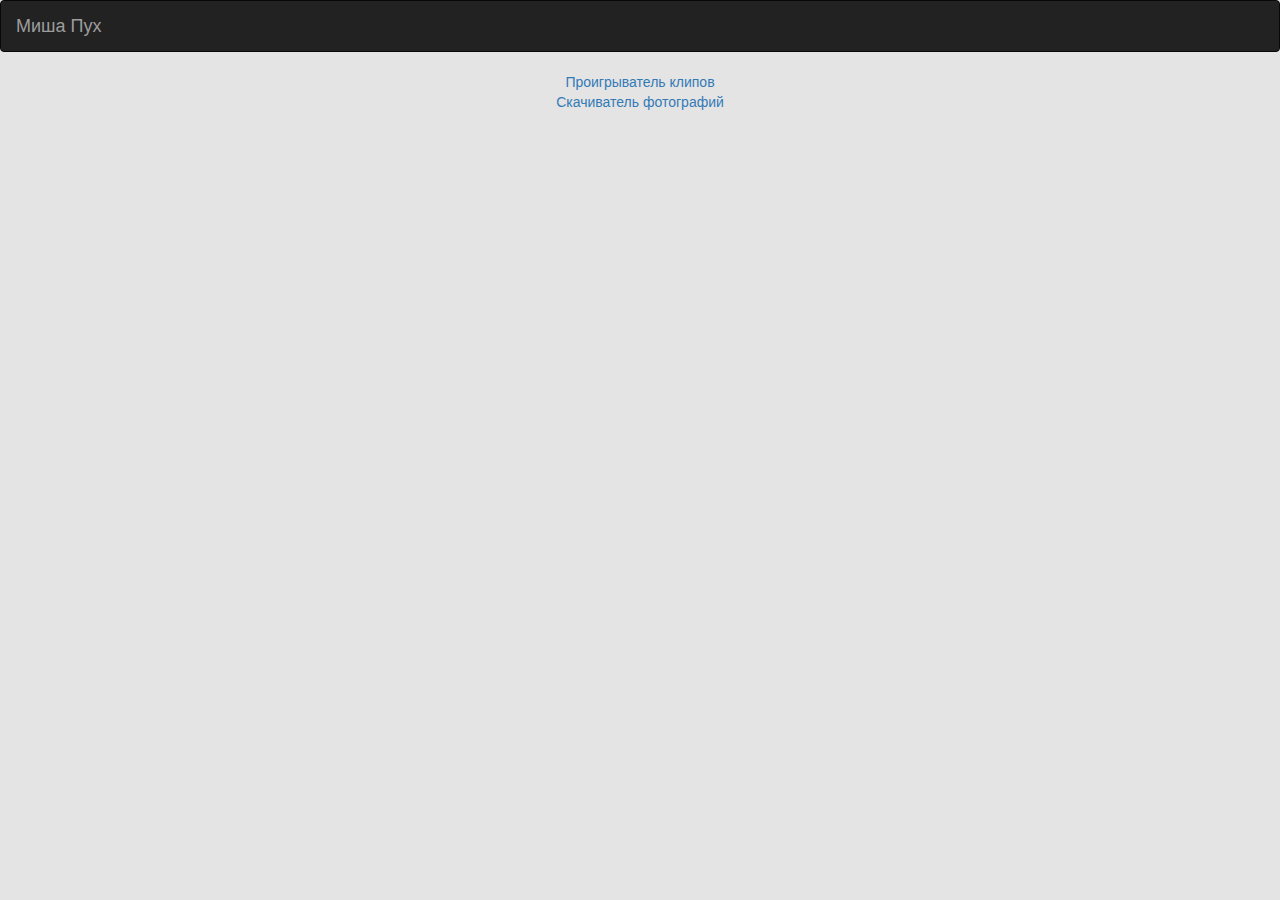
<file: index.html>
<!DOCTYPE html>
<html>
<head>
  <meta charset="UTF-8">
  <title>Миша Пух</title>
  <link href="http://maxcdn.bootstrapcdn.com/bootstrap/3.3.2/css/bootstrap.min.css" rel="stylesheet">
  <script src="https://ajax.googleapis.com/ajax/libs/jquery/2.1.3/jquery.min.js"></script>
  <script src="http://maxcdn.bootstrapcdn.com/bootstrap/3.3.2/js/bootstrap.min.js"></script>
</head>
<body style="background-color:rgb(228, 228, 228)">
  <nav class="navbar navbar-inverse">
    <div class="navbar-header">
      <a class="navbar-brand" href="">Миша Пух</a>
    </div>
  </nav>

  <div id="content">
    <div class="row text-center">
      <a href="/player">Проигрыватель клипов</a><br/>
      <a href="/vk-photo-loader">Скачиватель фотографий</a>
    </div>
  </div>
</body>
</html>
</file>
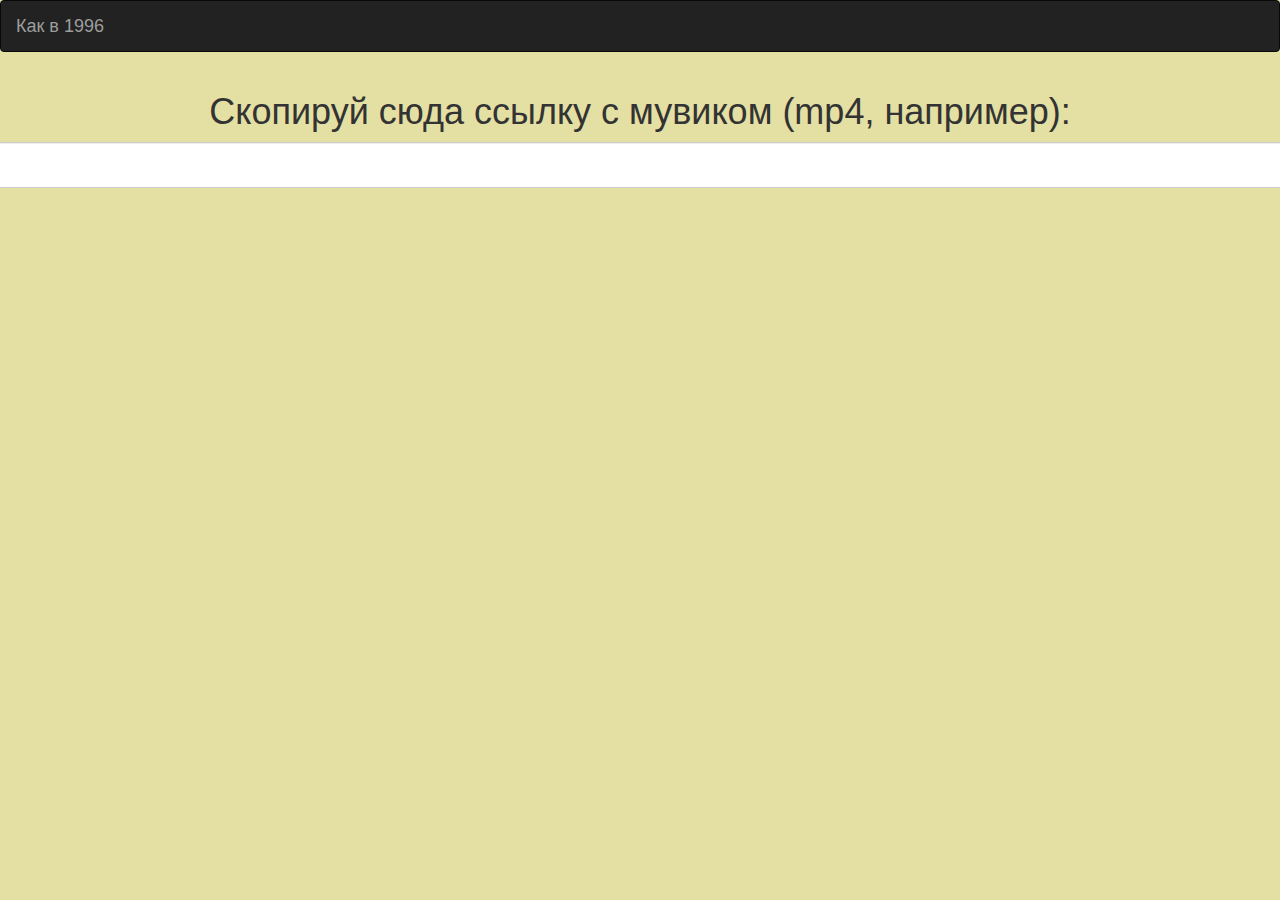
<file: mp4looper/index.html>
<!DOCTYPE html>
<html>
<head>
  <meta charset="UTF-8">
  <title>Просто добавь гиф-гиф</title>
  <link href="http://maxcdn.bootstrapcdn.com/bootstrap/3.3.2/css/bootstrap.min.css" rel="stylesheet">
  <script src="https://ajax.googleapis.com/ajax/libs/jquery/2.1.3/jquery.min.js"></script>
  <script src="http://maxcdn.bootstrapcdn.com/bootstrap/3.3.2/js/bootstrap.min.js"></script>
  <script type="text/javascript">
    $(document).ready(function(){
      $("#link").change(function (e) {
        var link = $(e.target).val();
        var type = link.split('.').pop();
        $("#video").empty();
        $("#video").append($("<source src=\""+link+"\" type=\"video/"+type+"\">"));
      });
    });
  </script>
</head>
<body style="background-color:rgb(228, 224, 163)">
  <nav class="navbar navbar-inverse" ng-controller="HeaderController">
    <div class="navbar-header">
      <a class="navbar-brand" href="">Как в 1996</a>
    </div>
  </nav>

  <div id="content">
    <div class="row text-center">
      <div class="form-group">
        <h1>Скопируй сюда ссылку с мувиком (mp4, например):</h1>
        <input type="text" id="link" class="form-control input-lg" />
      </div>
    </div>
    <div class="row text-center">
      <video id="video" width="800" height="600" loop autoplay="autoplay">
      </video>
    </div>
  </div>
</body>
</html>
</file>
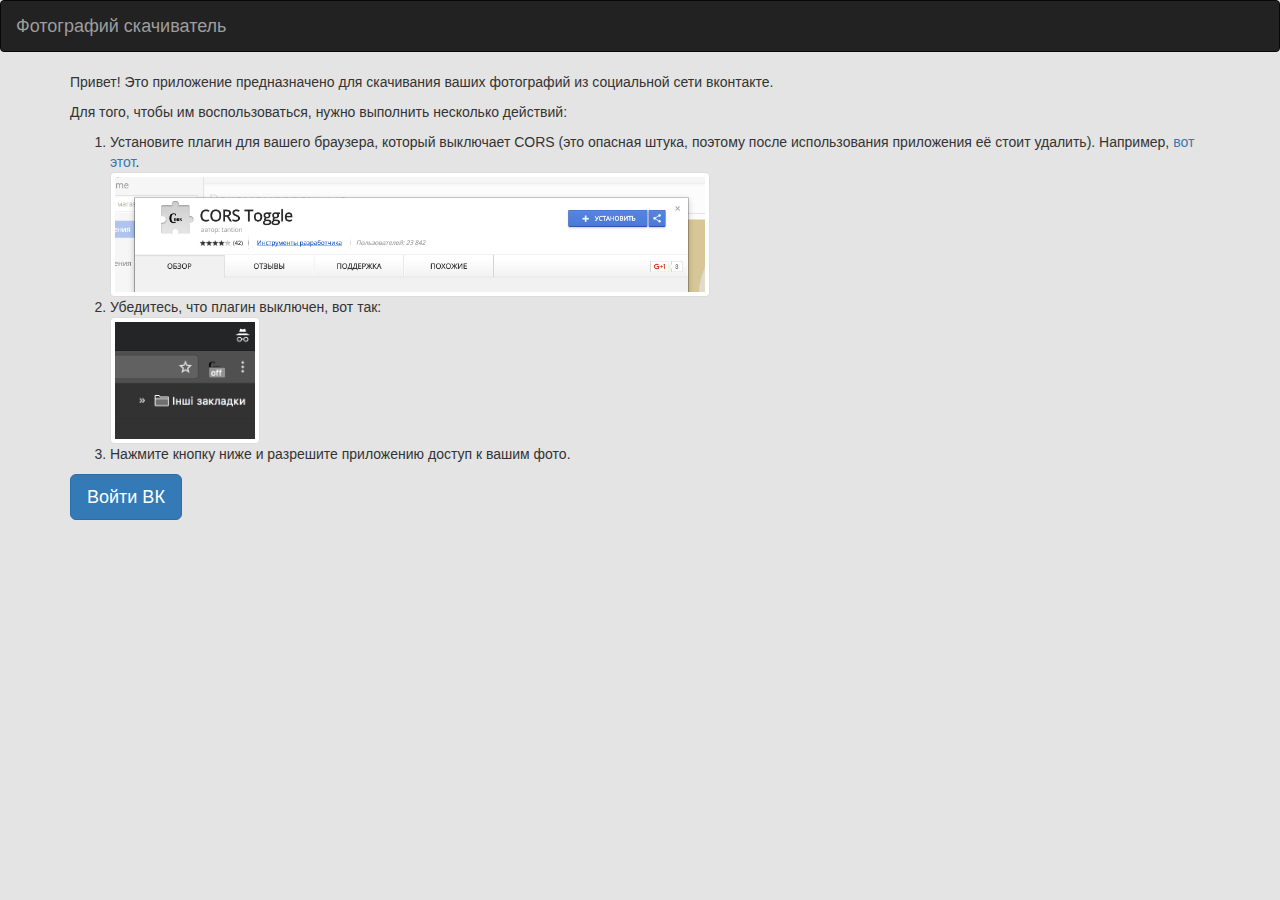
<file: vk-photo-loader/index.html>
<!DOCTYPE html>
<html>
<head>
  <meta charset="UTF-8">
  <title>Скачиватель фотографий из вконтакте</title>
  <link href="http://maxcdn.bootstrapcdn.com/bootstrap/3.3.2/css/bootstrap.min.css" rel="stylesheet">
  <script src="https://ajax.googleapis.com/ajax/libs/jquery/2.1.3/jquery.min.js"></script>
  <script src="http://maxcdn.bootstrapcdn.com/bootstrap/3.3.2/js/bootstrap.min.js"></script>
  <script src="https://vk.com/js/api/openapi.js" type="text/javascript"></script>
  <script src="js/jszip.min.js"></script>
  <script src="js/jszip-utils.min.js"></script>
  <script src="js/FileSaver.min.js"></script>
  <script type="text/javascript">
    var totalPhotos = {
      marks: 0,
      photos: 0
    }
    var processedPhotos = {
      marks: 0,
      photos: 0,
      fails: 0
    }

    function renderBars() {
      var total = totalPhotos.marks + totalPhotos.photos;
      $('#progress-marks').width(((processedPhotos.marks/totalPhotos.marks) * (totalPhotos.marks/total) * 100) + '%');
      $('#progress-marks').html(processedPhotos.marks + '/' + totalPhotos.marks);
      $('#progress-photos').width(((processedPhotos.photos/totalPhotos.photos) * (totalPhotos.photos/total) * 100) + '%');
      $('#progress-photos').html(processedPhotos.photos + '/' + totalPhotos.photos);
      $('#progress-errors').width(((processedPhotos.fails/total) * 100) + '%');
      $('#progress-errors').html(processedPhotos.fails);
    }

    function log(text) {
      var para = document.createElement("p");
      var node = document.createTextNode(text);
      para.appendChild(node);

      var element = document.getElementById("log-zone");
      element.appendChild(para);
    }

    function getUrl(photo) {
      const qualityOrder = ['src_xxbig', 'src_xbig', 'src_big', 'src_small', 'src'];

      for (quality of qualityOrder) {
        if (!(photo[quality] == undefined)) {
          return photo[quality].replace('https', 'http');
        }
      }
    }

    function getDate(photo) {
      return new Date(photo.created * 1000);
    }

    function zipFile(zip, folder, photo) {
      const date = getDate(photo);
      const name = `#${photo.pid}.jpg`;
      JSZipUtils.getBinaryContent(getUrl(photo), function(err, data) {
        if (err) {
          log("Ошибка: "+err);
          processedPhotos.fails++;
        } else {
          zip.folder(folder).file(name, data, {binary: true, date: date});
          processedPhotos[folder]++;
        }
      });
    }

    const PHOTOS_COUNT = 200;
    function getPhotos(request, folder, offset, zip, userId, callback) {
      log(`Скачиваем фото ${request} с номера ${offset} до ${offset+PHOTOS_COUNT}`);
      VK.Api.call(request, {user_id: userId, count: PHOTOS_COUNT, offset: offset}, function(r) {
        const photos = r.response;
        const totalCount = photos.shift();
        totalPhotos[folder] = totalCount;
        log(`Всего фото: ${totalCount}`);
        for (photo of photos) {
          zipFile(zip, folder, photo);
          setInterval(renderBars, 1);
        }
        if (offset + PHOTOS_COUNT < totalCount) {
          getPhotos(request, folder, offset + PHOTOS_COUNT, zip, userId, callback);
        } else {
          callback();
        }
      });
    }

    function createZip() {
      const session = VK.Auth.getSession();
      const userId = session.mid;

      log(`Найден пользователь #${userId}`);

      var zip = new JSZip();

      getPhotos('photos.getUserPhotos', 'marks', 0, zip, userId, function() {
        getPhotos('photos.getAll', 'photos', 0, zip, userId, function() {
          log('Файл готов');
          zip.generateAsync({type:"blob"})
            .then(function (blob) {
                saveAs(blob, "vkPhotos.zip");
            });
          $('.progress-bar').removeClass('active');
        });
      });
    }

    $(document).ready(function() {
      $('#login').click(function() {
        VK.Auth.login(function() {
          $('.start').hide();
          $('.end').show();
        }, 65540);
      });

      $('#download').click(function() {
        totalPhotos = {
          marks: 0,
          photos: 0
        }
        processedPhotos = {
          marks: 0,
          photos: 0,
          fails: 0
        }
        $('.progress-bar').addClass('active');
        const log = document.getElementById('log-zone');
        log.innerHTML = '';
        createZip();
      });
    });
  </script>
</head>
<body style="background-color:rgb(228, 228, 228)">
  <nav class="navbar navbar-inverse">
    <div class="navbar-header">
      <a class="navbar-brand" href="">Фотографий скачиватель</a>
    </div>
  </nav>

  <div class="container">
  <div id="content">
    <div class="start">
      <p>Привет! Это приложение предназначено для скачивания ваших фотографий из социальной сети вконтакте.</p>
      <p>Для того, чтобы им воспользоваться, нужно выполнить несколько действий:</p>
      <ol>
        <li>
          Установите плагин для вашего браузера, который выключает CORS (это опасная штука, поэтому после использования приложения её стоит удалить). Например, <a href="https://chrome.google.com/webstore/detail/cors-toggle/omcncfnpmcabckcddookmnajignpffnh">вот этот</a>. <br />
          <img src="images/cors-install.png" width="600px" class="img-thumbnail"/>
        </li>
        <li>
          Убедитесь, что плагин выключен, вот так: <br />
          <img src="images/cors-off.png" width="150px" class="img-thumbnail">
        </li>
        <li>Нажмите кнопку ниже и разрешите приложению доступ к вашим фото.</li>
      </ol>
      <button class="btn btn-primary btn-lg" id="login">Войти ВК</button>
    </div>

    <div class="end" style="display:none;">
      <p>Круто! Вы вошли. Теперь убедитесь, что плагин включён, вот так:</p>
      <img src="images/cors-on.png" width="150px" class="img-thumbnail"><br />
      <a class="btn btn-primary" href="#" id="download">И нажмите эту кнопку, чтобы начать процесс</a>
      <br />
      <div class="row">
        <div id="log-zone" class="col-md-8"></div>
        <div class="col-md-4">
          <div class="progress">
            <div class="progress-bar progress-bar-success progress-bar-striped" id="progress-marks" role="progressbar" aria-valuenow="0" aria-valuemin="0" aria-valuemax="100" style="">
              0
            </div>
            <div class="progress-bar progress-bar-warning progress-bar-striped" id="progress-photos" role="progressbar" aria-valuenow="0" aria-valuemin="0" aria-valuemax="100" style="">
              0
            </div>
            <div class="progress-bar progress-bar-danger progress-bar-striped" id="progress-errors" role="progressbar" aria-valuenow="0" aria-valuemin="0" aria-valuemax="100" style="">
            </div>
          </div>
          <p class="bg-success">Фотографии, на которых вы отмечены.</p>
          <p class="bg-warning">Фотографии из ваших альбомов.</p>
          <p class="bg-danger">Фотографии, которые не удалось скачать (если всё красное — перепроверьте ещё раз, что плагин включён).</p>
        </div>
      </div>
    </div>
  </div>
  </div>
</body>

<script type="text/javascript">
  VK.init({
    apiId: "5818460"
  });
</script>

</html>
</file>
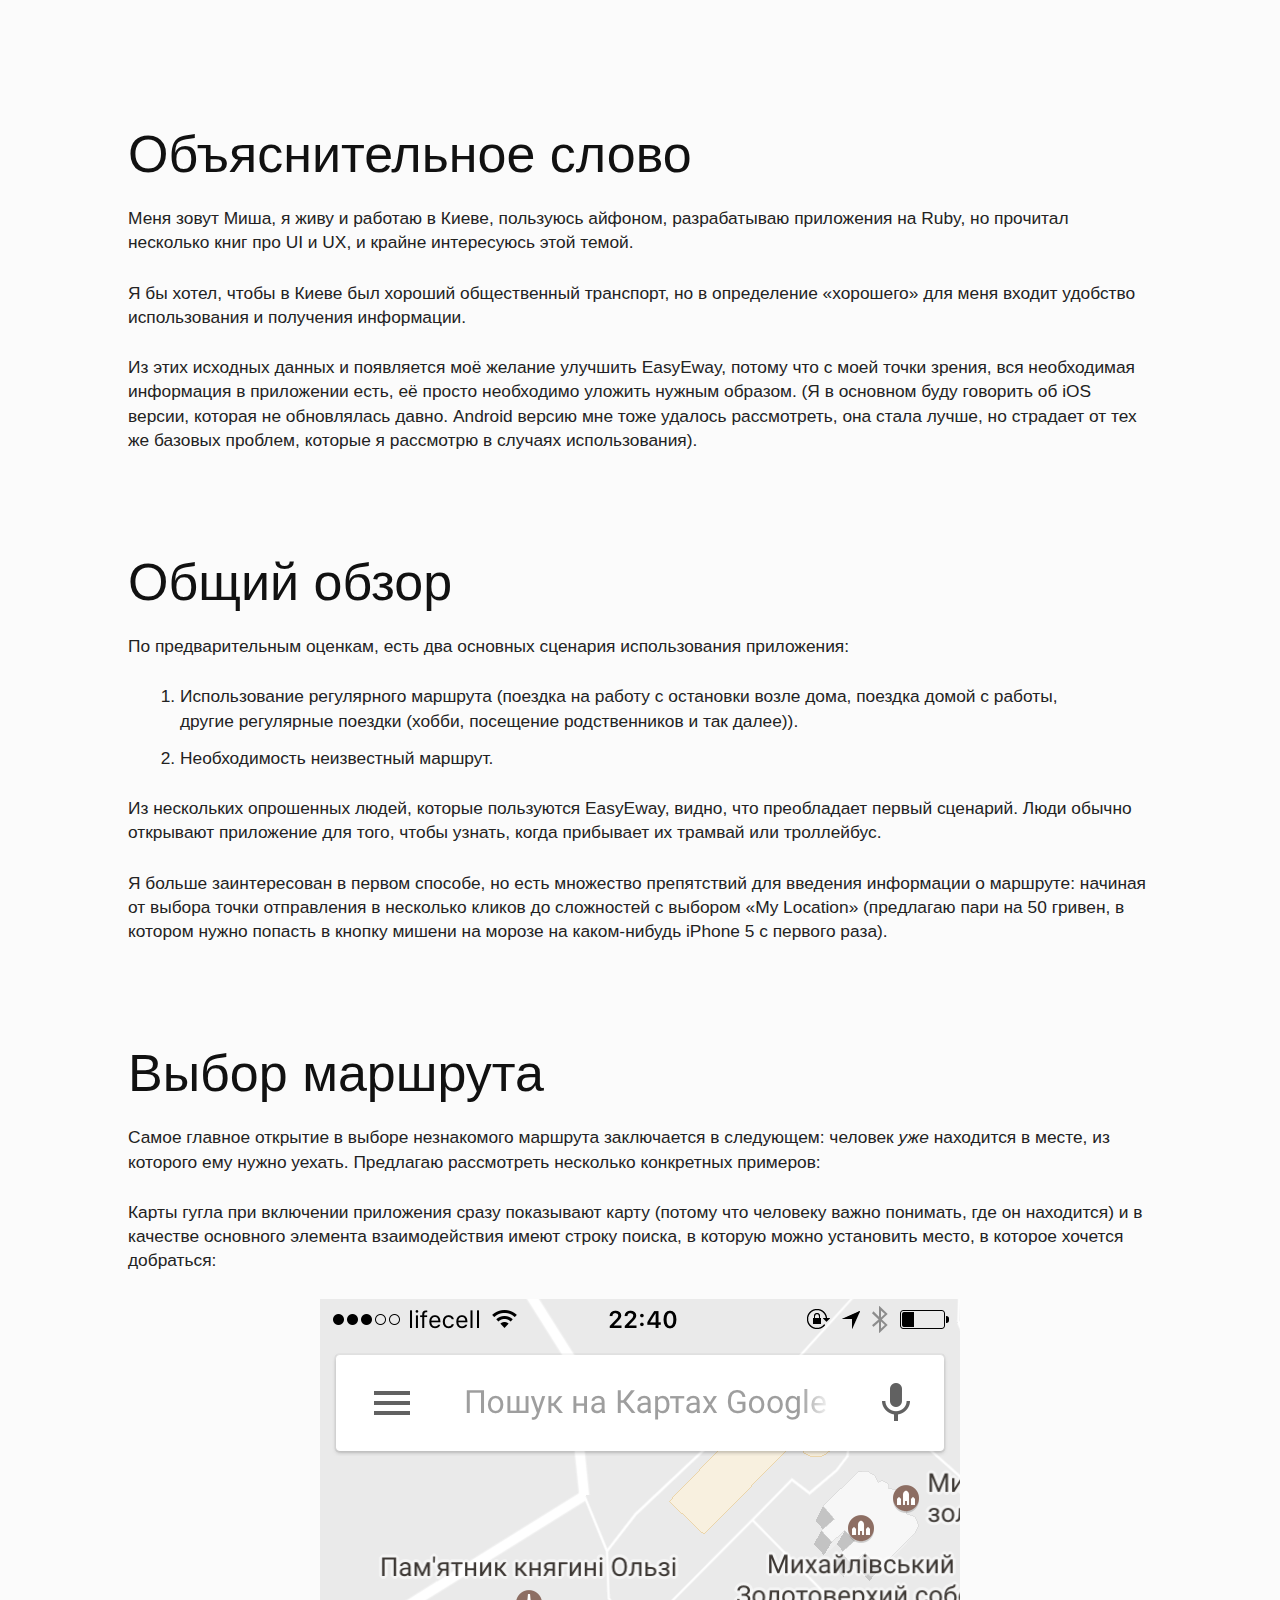
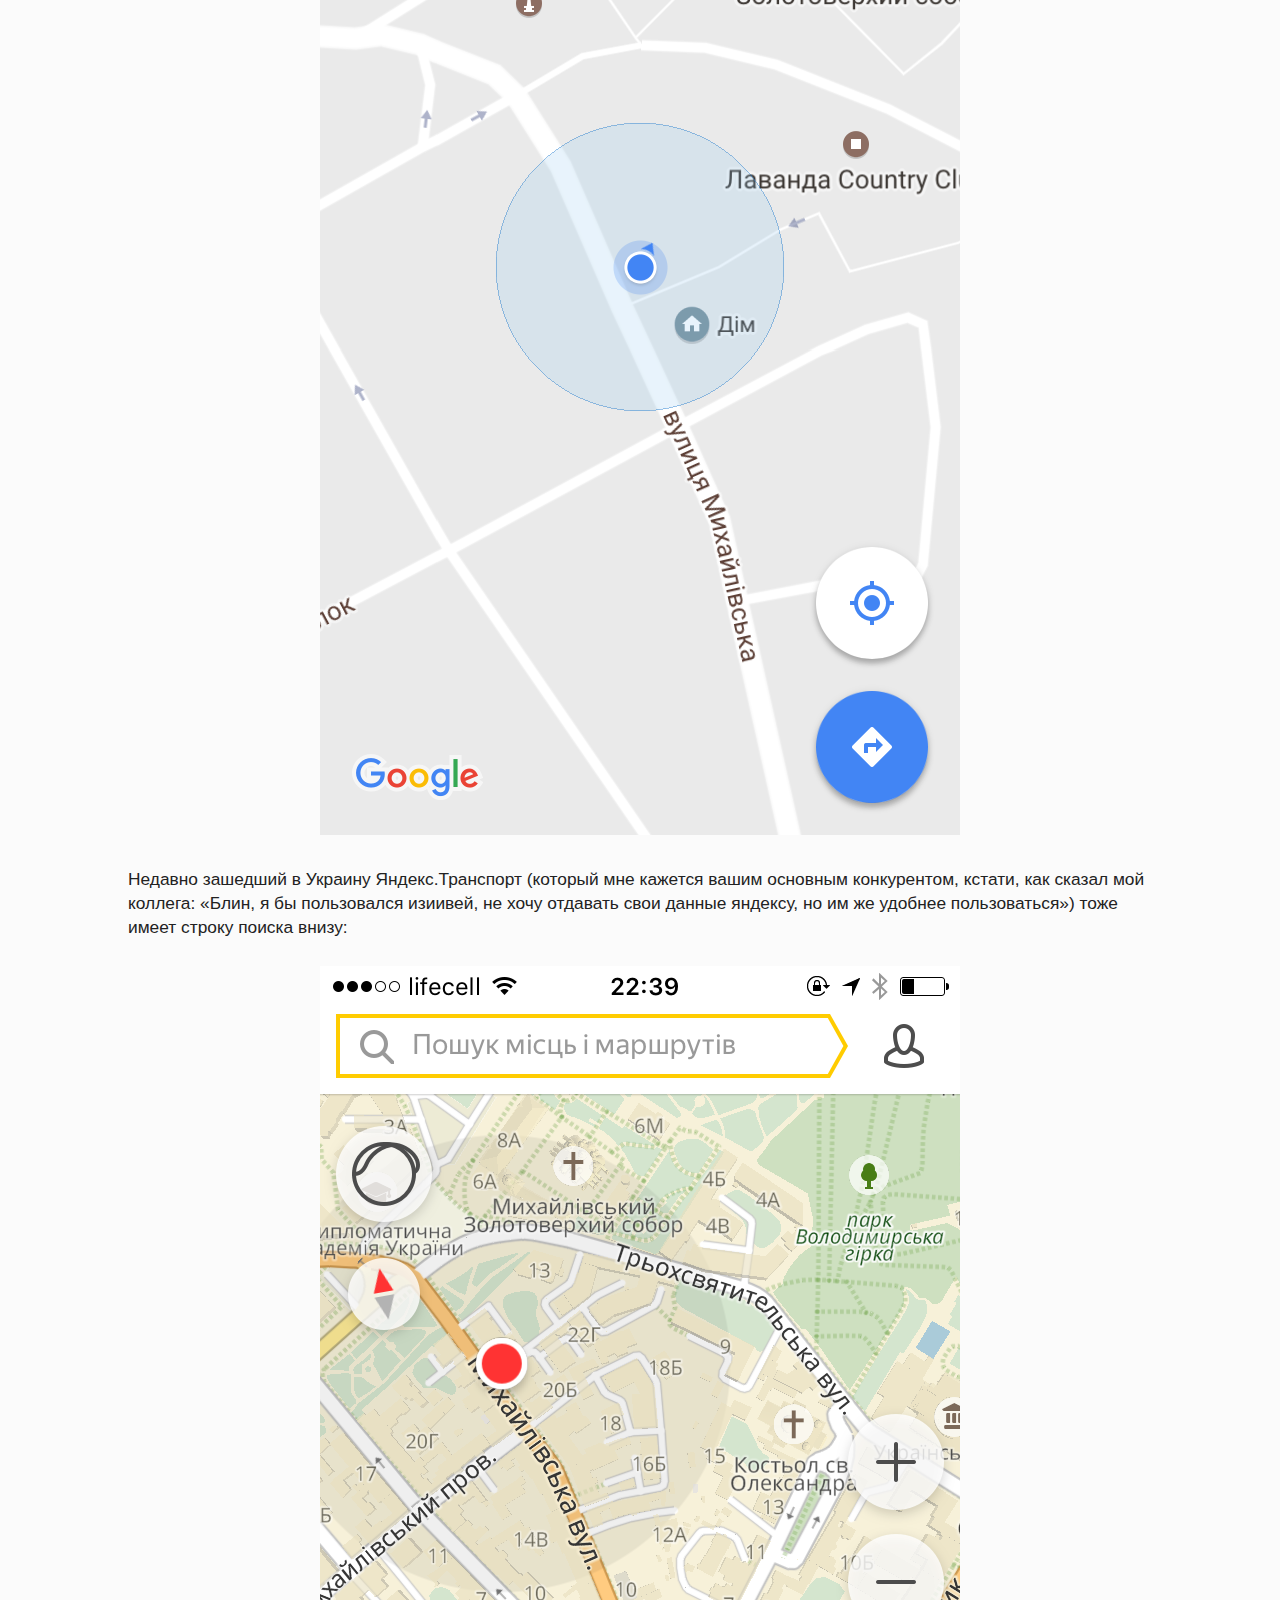
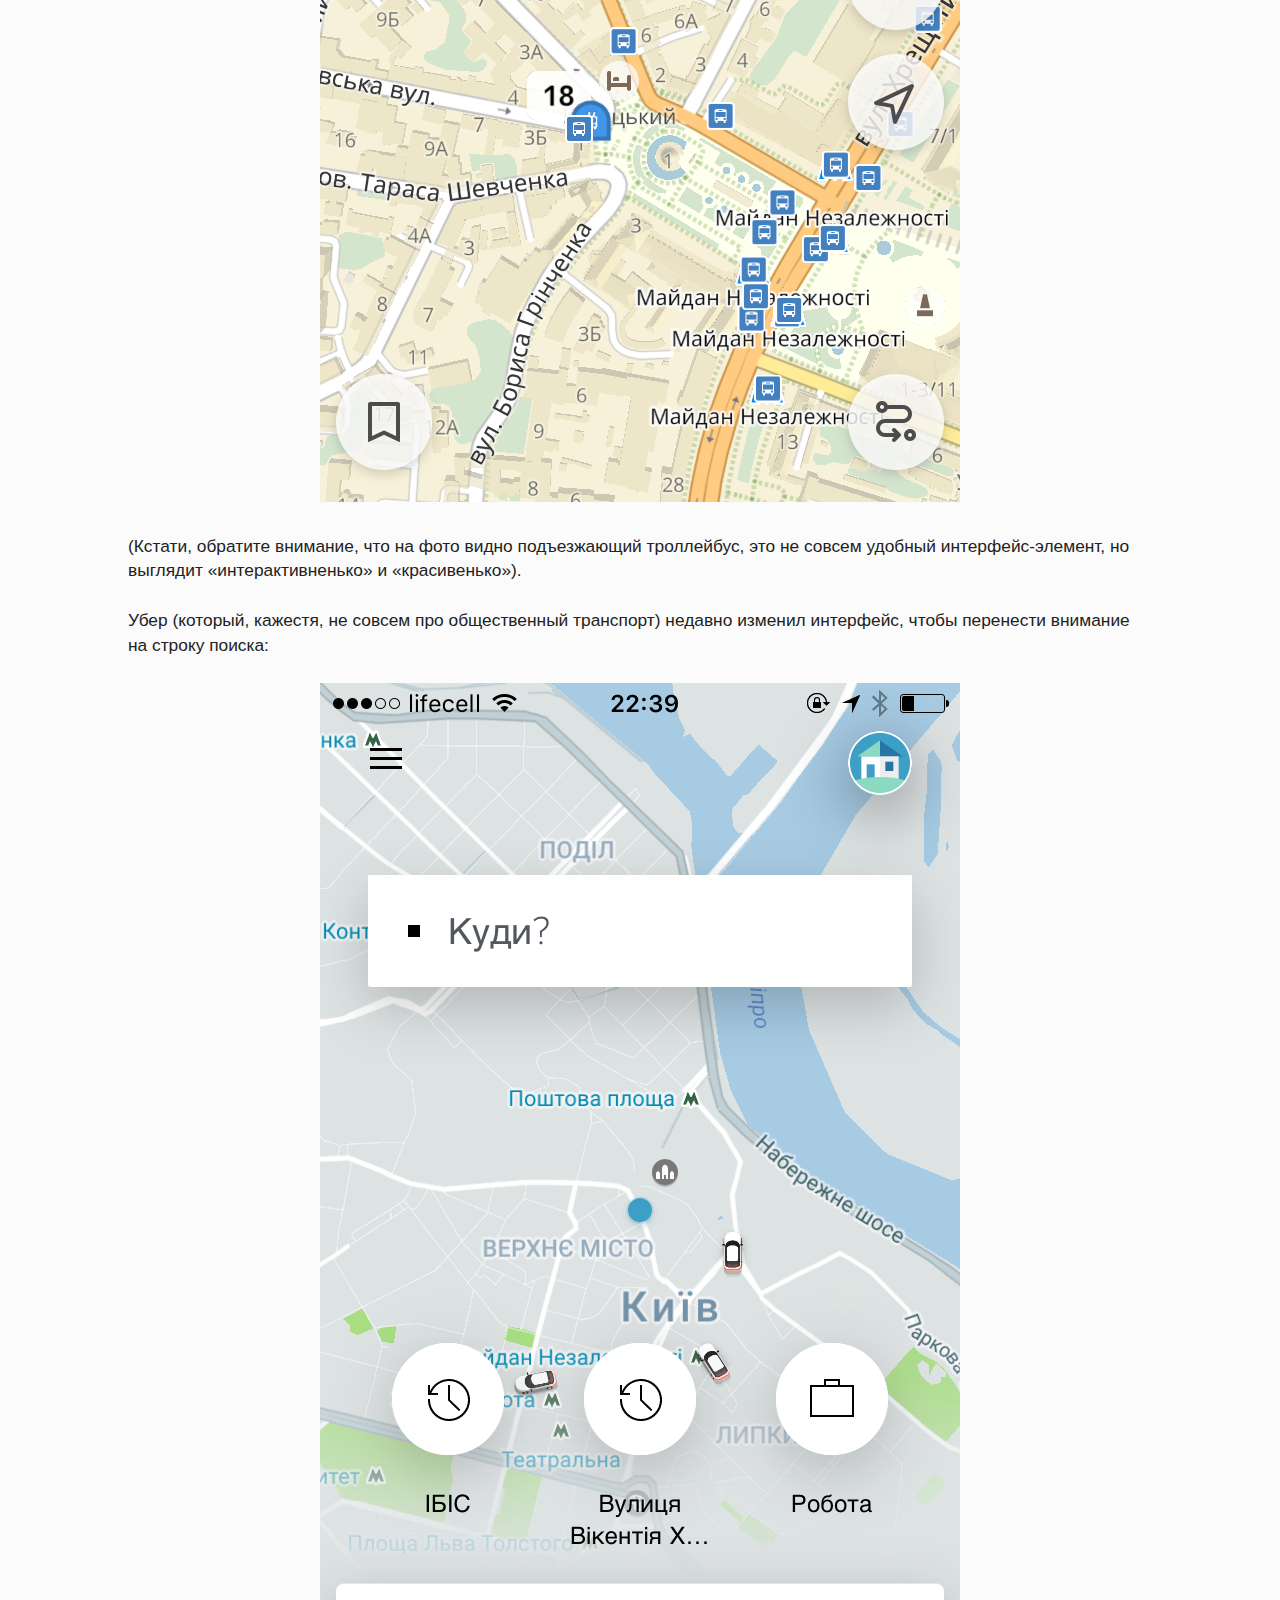
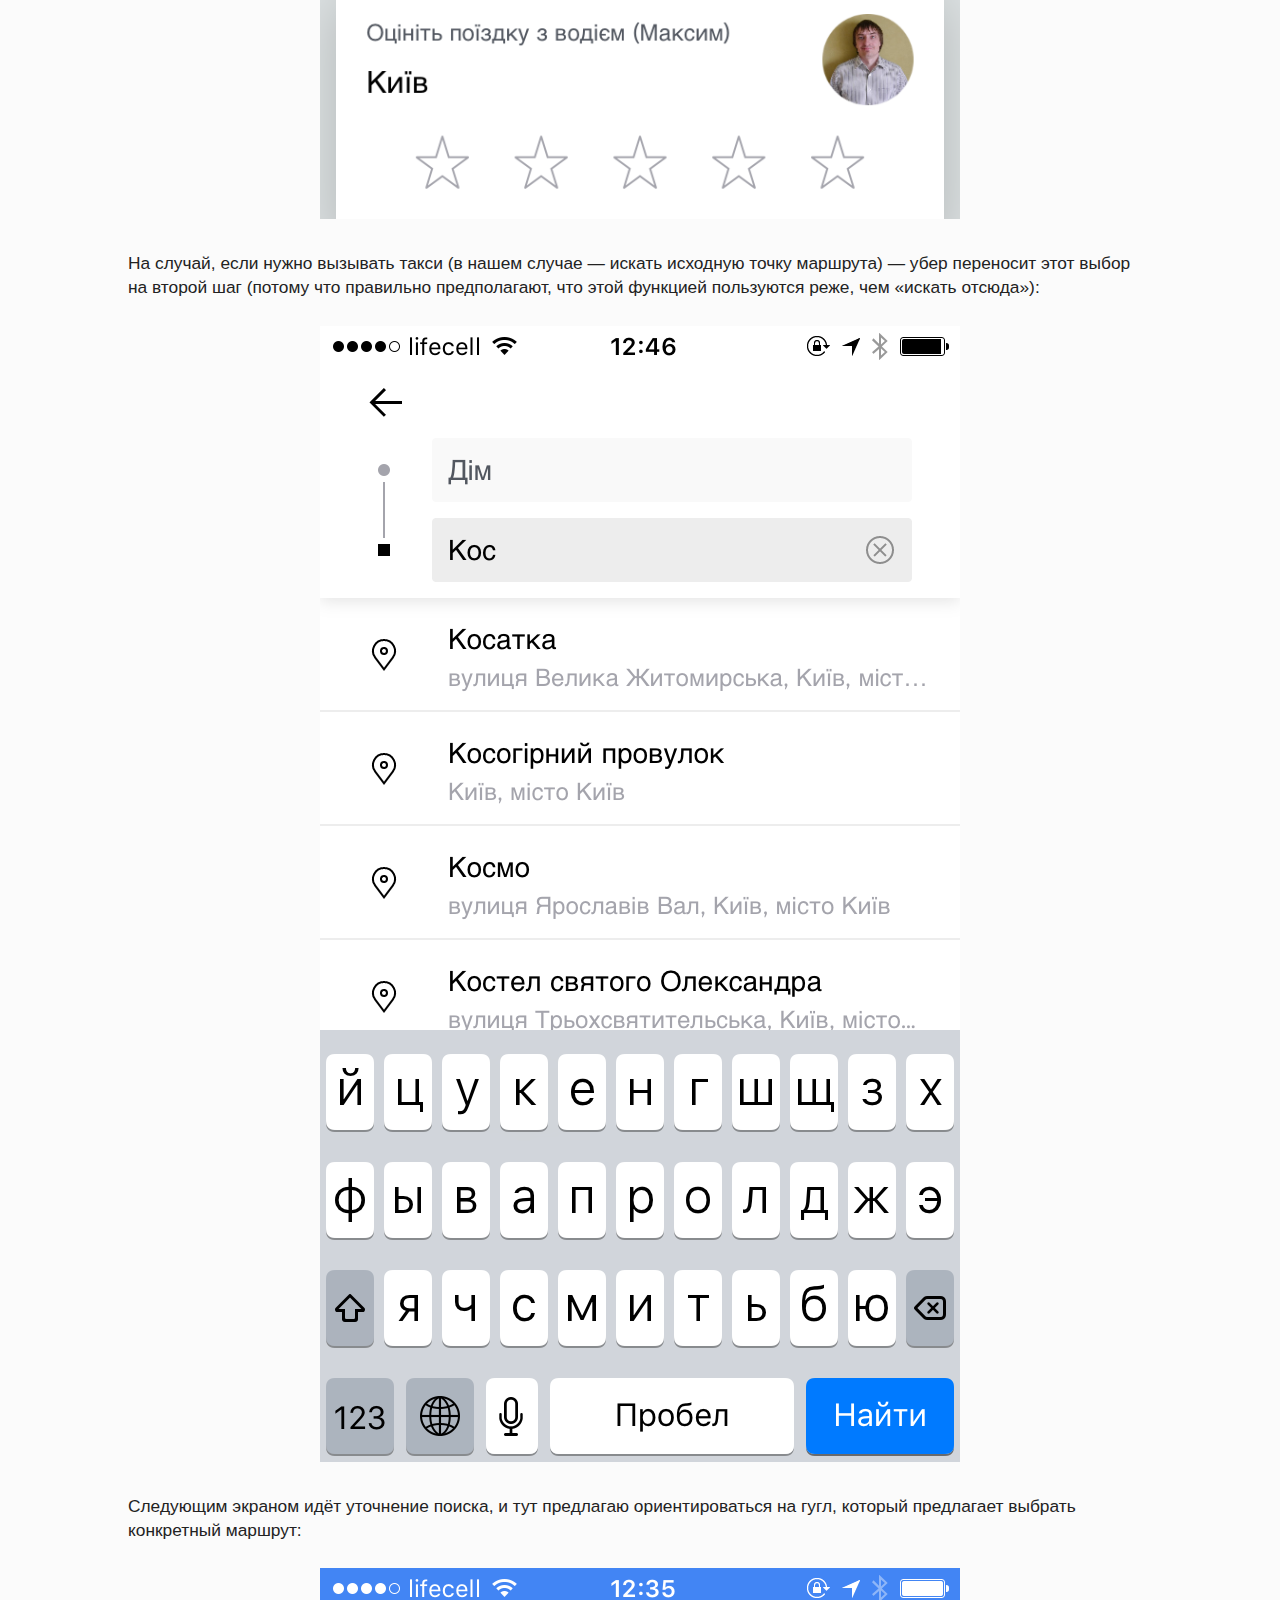
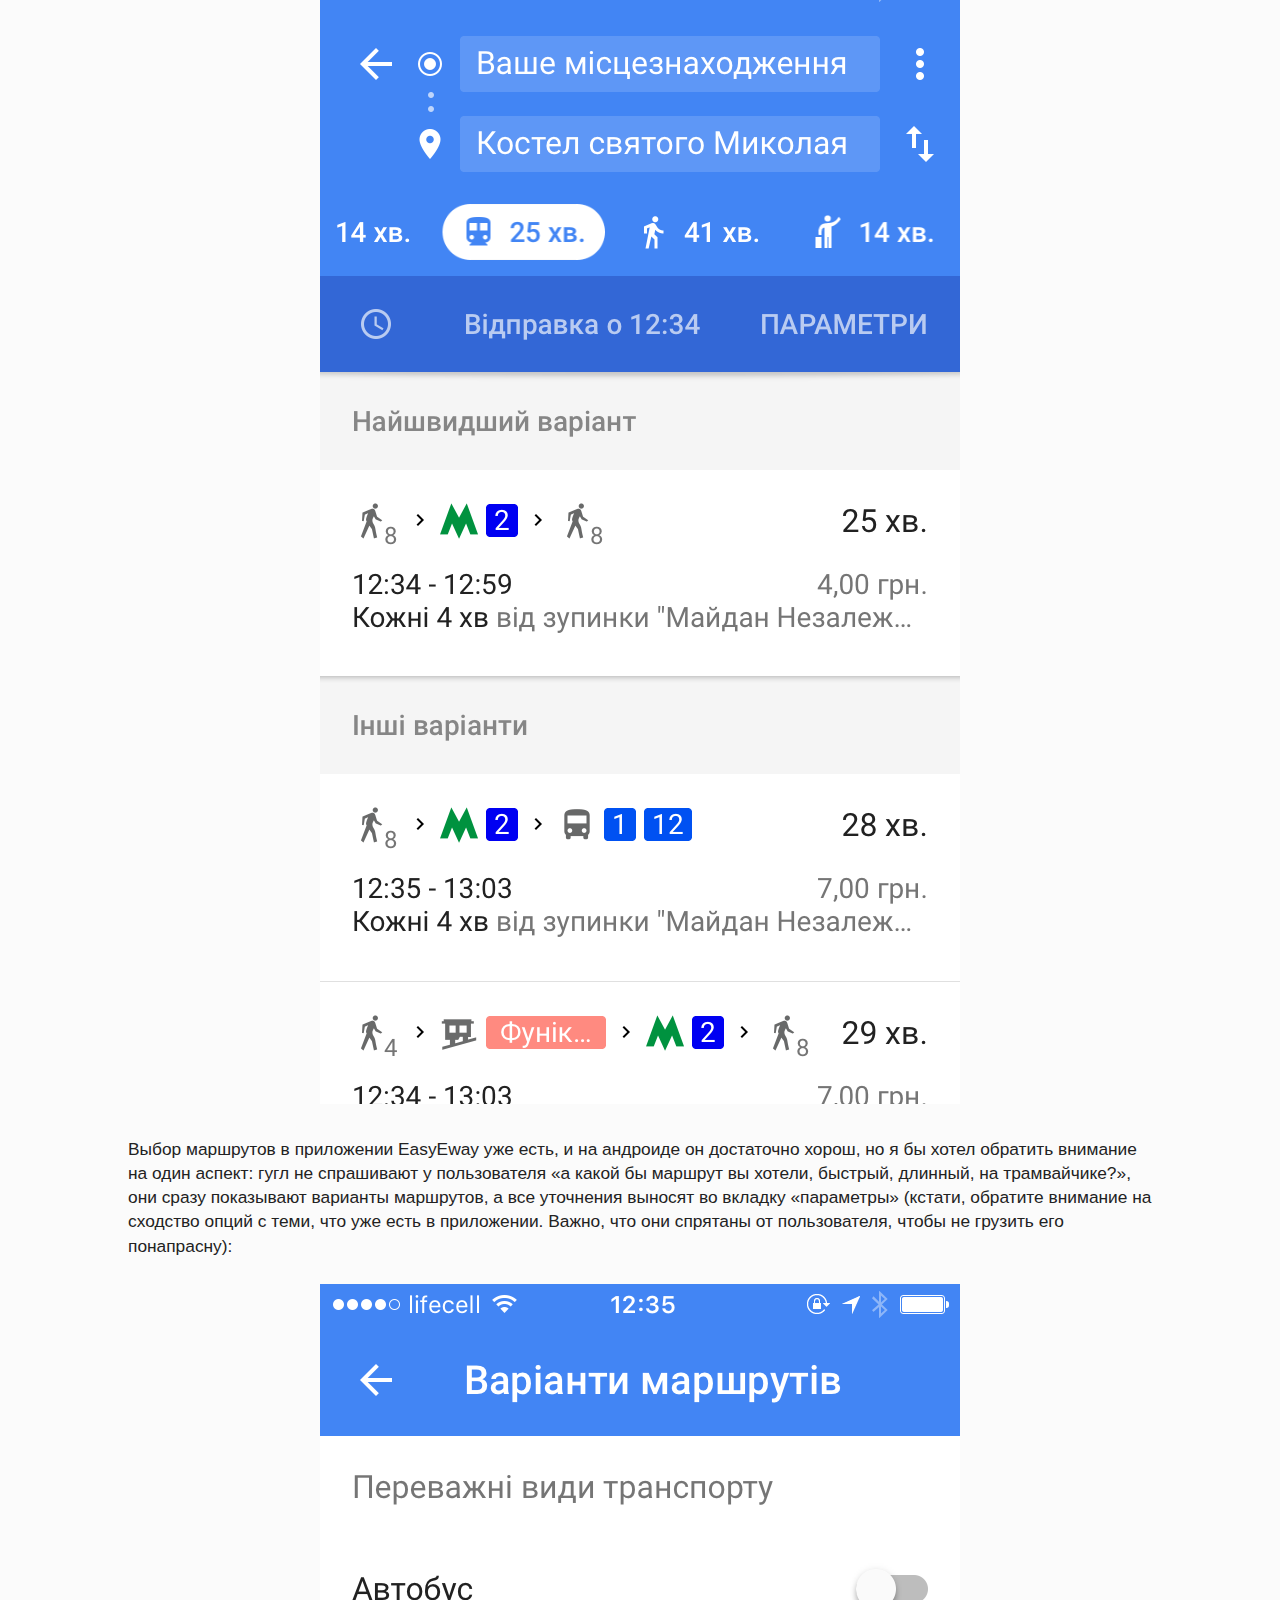
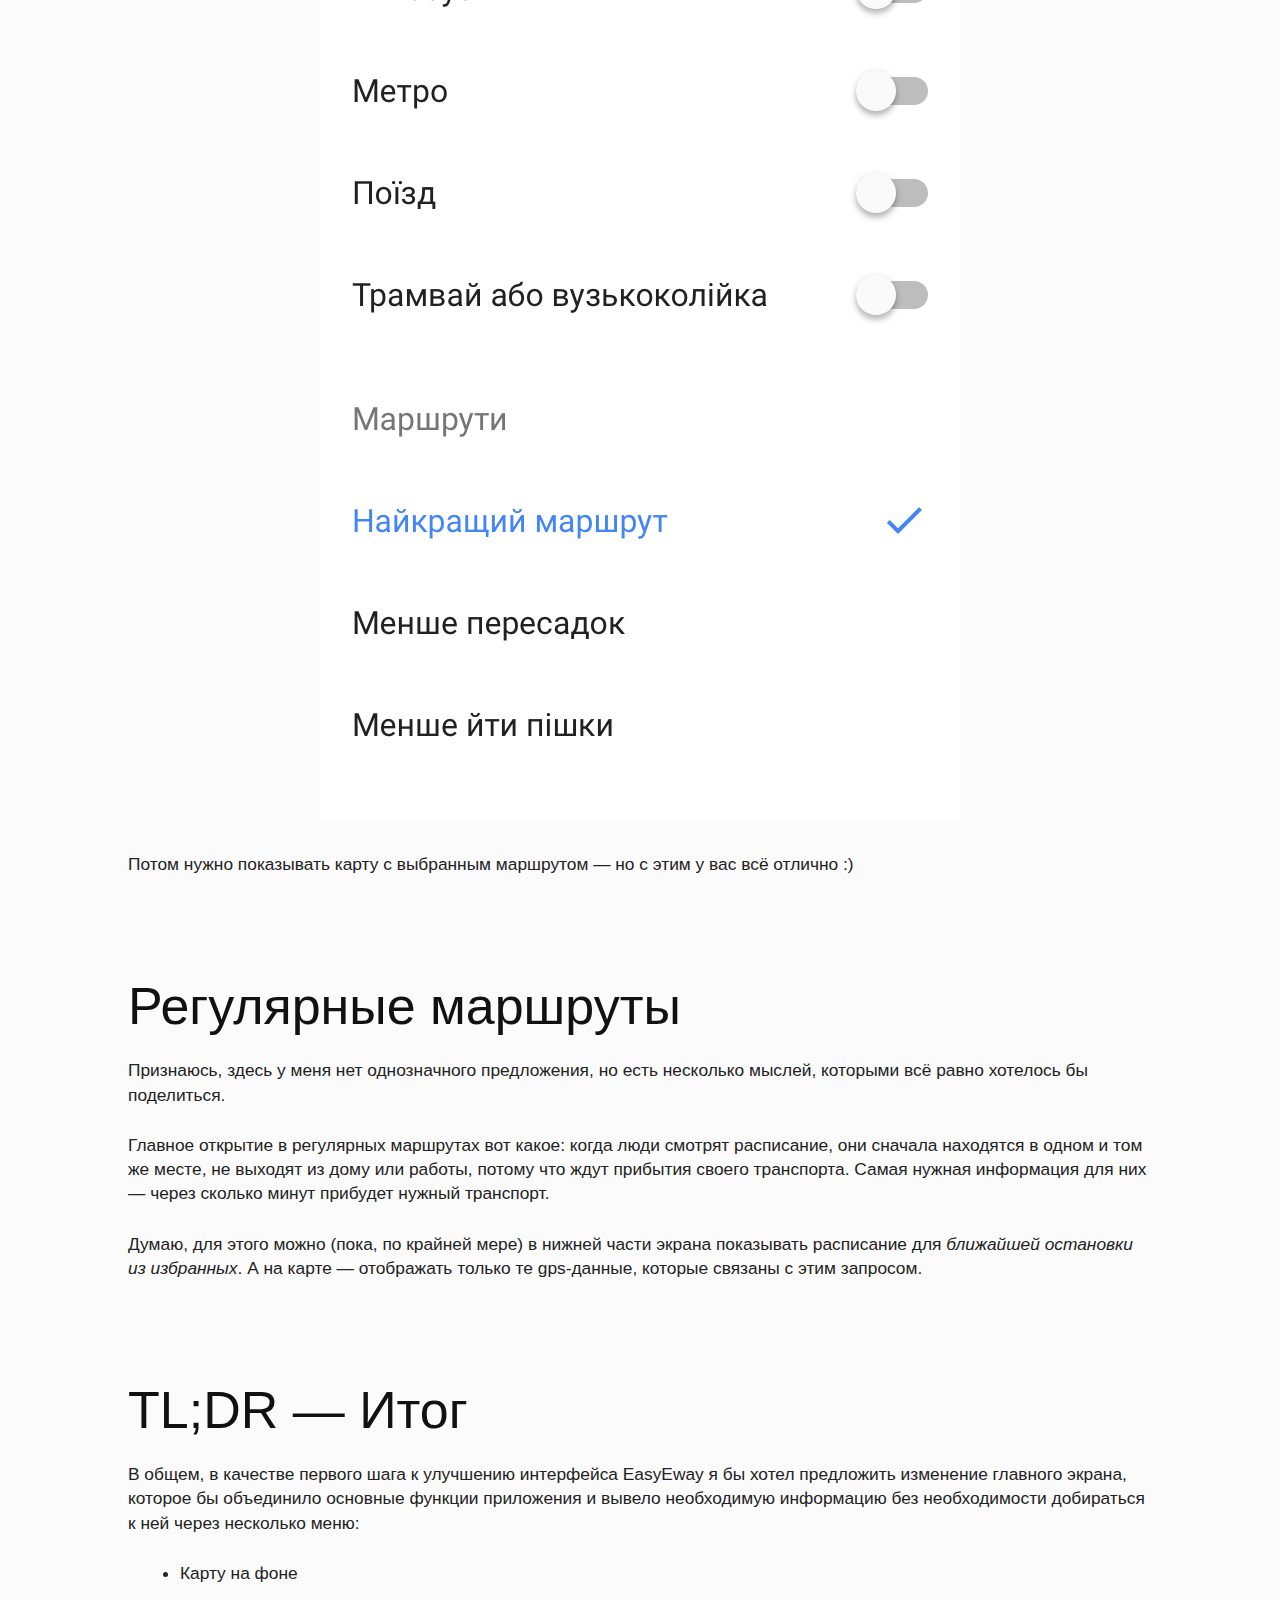
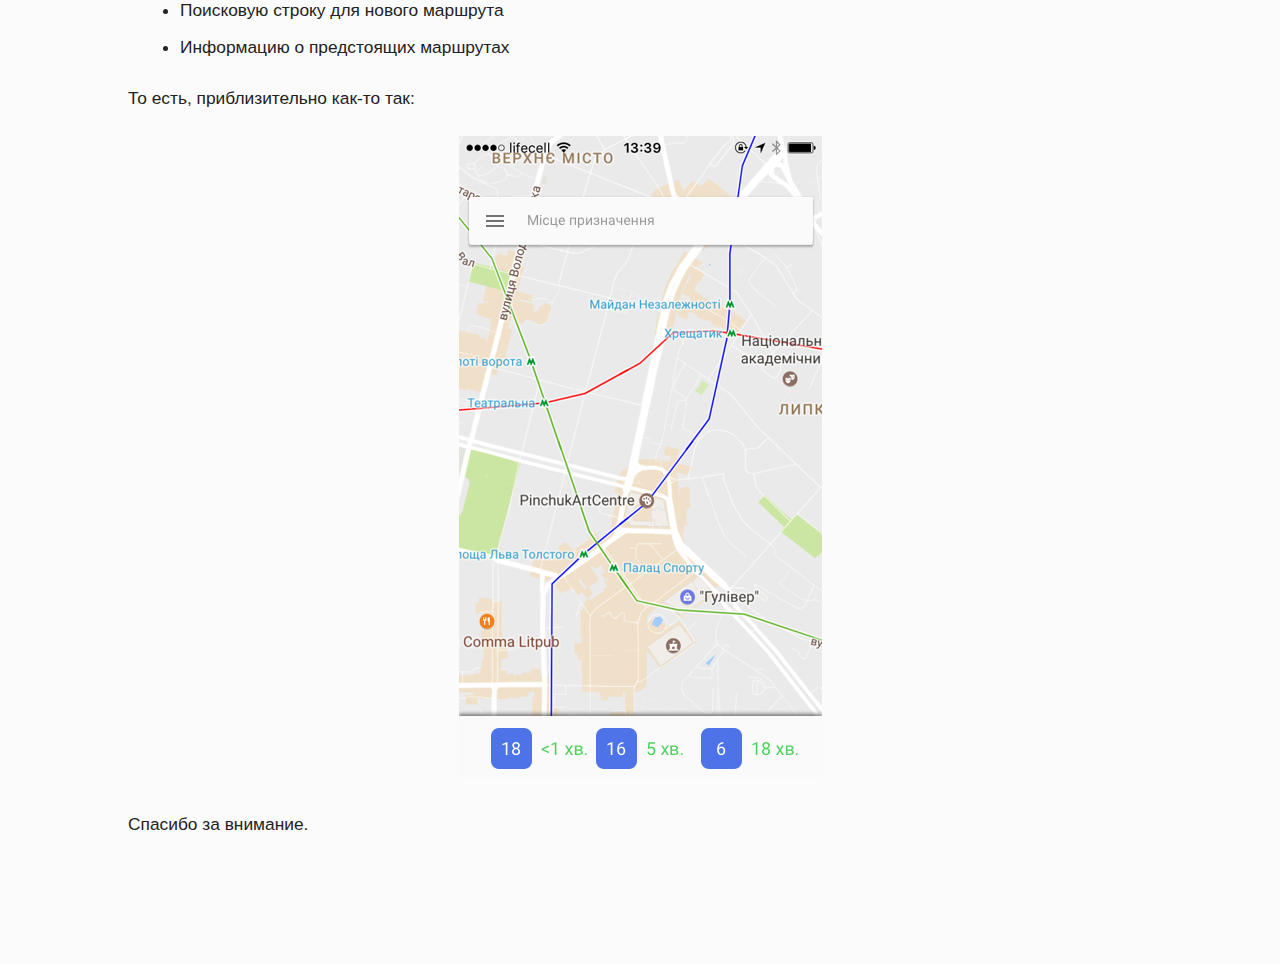
<file: eway/main_screen/index.html>
<!DOCTYPE html>
<html>
	<head>
		<meta name="viewport" content="width=device-width, initial-scale=1.0">
		<meta charset="utf-8" />
		<link rel="stylesheet" type="text/css" href="css/style.css" />
		<title>Объяснительное слово</title>
	</head>
<body>
<h1>Объяснительное слово</h1>

<p>Меня зовут Миша, я живу и работаю в Киеве, пользуюсь айфоном, разрабатываю приложения на Ruby, но прочитал несколько книг про UI и UX, и крайне интересуюсь этой темой.</p>

<p>Я бы хотел, чтобы в Киеве был хороший общественный транспорт, но в определение «хорошего» для меня входит удобство использования и получения информации.</p>

<p>Из этих исходных данных и появляется моё желание улучшить EasyEway, потому что с моей точки зрения, вся необходимая информация в приложении есть, её просто необходимо уложить нужным образом. (Я в основном буду говорить об iOS версии, которая не обновлялась давно. Android версию мне тоже удалось рассмотреть, она стала лучше, но страдает от тех же базовых проблем, которые я рассмотрю в случаях использования).<br/></p>

<h1>Общий обзор</h1>

<p>По предварительным оценкам, есть два основных сценария использования приложения:</p>

<ol>
	<li>Использование регулярного маршрута (поездка на работу с остановки возле дома, поездка домой с работы, другие регулярные поездки (хобби, посещение родственников и так далее)).</li>
	<li>Необходимость неизвестный маршрут.</li>
</ol>

<p>Из нескольких опрошенных людей, которые пользуются EasyEway, видно, что преобладает первый сценарий. Люди обычно открывают приложение для того, чтобы узнать, когда прибывает их трамвай или троллейбус. </p>

<p>Я больше заинтересован в первом способе, но есть множество препятствий для введения информации о маршруте: начиная от выбора точки отправления в несколько кликов до сложностей с выбором «My Location» (предлагаю пари на 50 гривен, в котором нужно попасть в кнопку мишени на морозе на каком-нибудь iPhone 5 с первого раза).</p>

<h1>Выбор маршрута</h1>

<p>Самое главное открытие в выборе незнакомого маршрута заключается в следующем: человек <em>уже</em> находится в месте, из которого ему нужно уехать. Предлагаю рассмотреть несколько конкретных примеров:</p>

<p>Карты гугла при включении приложения сразу показывают карту (потому что человеку важно понимать, где он находится) и в качестве основного элемента взаимодействия имеют строку поиска, в которую можно установить место, в которое хочется добраться:</p>

<figure><img src="IMG_1266.png"/></figure>

<p>Недавно зашедший в Украину Яндекс.Транспорт (который мне кажется вашим основным конкурентом, кстати, как сказал мой коллега: «Блин, я бы пользовался изиивей, не хочу отдавать свои данные яндексу, но им же удобнее пользоваться») тоже имеет строку поиска внизу:</p>

<figure><img src="IMG_1264.png"/></figure>

<p>(Кстати, обратите внимание, что на фото видно подъезжающий троллейбус, это не совсем удобный интерфейс-элемент, но выглядит «интерактивненько» и «красивенько»).</p>

<p>Убер (который, кажестя, не совсем про общественный транспорт) недавно изменил интерфейс, чтобы перенести внимание на строку поиска:</p>

<figure><img src="IMG_1265.png"/></figure>

<p>На случай, если нужно вызывать такси (в нашем случае — искать исходную точку маршрута) — убер переносит этот выбор на второй шаг (потому что правильно предполагают, что этой функцией пользуются реже, чем «искать отсюда»):</p>

<figure><img src="IMG_1273.PNG"/></figure>

<p>Следующим экраном идёт уточнение поиска, и тут предлагаю ориентироваться на гугл, который предлагает выбрать конкретный маршрут:</p>

<figure><img src="IMG_1271.PNG"/></figure>

<p>Выбор маршрутов в приложении EasyEway уже есть, и на андроиде он достаточно хорош, но я бы хотел обратить внимание на один аспект: гугл не спрашивают у пользователя «а какой бы маршрут вы хотели, быстрый, длинный, на трамвайчике?», они сразу показывают варианты маршрутов, а все уточнения выносят во вкладку «параметры» (кстати, обратите внимание на сходство опций с теми, что уже есть в приложении. Важно, что они спрятаны от пользователя, чтобы не грузить его понапрасну):</p>

<figure><img src="IMG_1272.PNG"/></figure>

<p>Потом нужно показывать карту с выбранным маршрутом —&nbsp;но с этим у вас всё отлично :)</p>

<h1>Регулярные маршруты</h1>

<p>Признаюсь, здесь у меня нет однозначного предложения, но есть несколько мыслей, которыми всё равно хотелось бы поделиться.</p>

<p>Главное открытие в регулярных маршрутах вот какое: когда люди смотрят расписание, они сначала находятся в одном и том же месте, не выходят из дому или работы, потому что ждут прибытия своего транспорта. Самая нужная информация для них —&nbsp;через сколько минут прибудет нужный транспорт. </p>

<p>Думаю, для этого можно (пока, по крайней мере) в нижней части экрана показывать расписание для <em>ближайшей остановки из избранных</em>. А на карте — отображать только те gps-данные, которые связаны с этим запросом.</p>

<h1>TL;DR — Итог</h1>

<p>В общем, в качестве первого шага к улучшению интерфейса EasyEway я бы хотел предложить изменение главного экрана, которое бы объединило основные функции приложения и вывело необходимую информацию без необходимости добираться к ней через несколько меню:</p>

<ul>
	<li>Карту на фоне</li>
	<li>Поисковую строку для нового маршрута</li>
	<li>Информацию о предстоящих маршрутах</li>
</ul>

<p>То есть, приблизительно как-то так:</p>

<figure><img src="EasyEway_sketch1.png"/></figure>

<p>Спасибо за внимание.</p>

</body>
</html>
</file>
<file: eway/main_screen/css/style.css>
/*
	Helvetica Neue

	Demo css to show basic, more technical styling

	Visit http://www.ulyssesapp.com/styles for full reference

*/

body {font-size: 13pt;color:#222;background:#fbfbfb;font-family:"Helvetica Neue", Arial, Helvetica, sans-serif;line-height: 1.4;margin: 10%;}

h1, h2, h3, h4, h5, h6 {font-weight:normal;color:#111;}

h1 {font-size:3em;line-height:1;margin-bottom:0.5em;margin-top:2em;}

h2 {font-size:2em;margin-bottom:0.75em;margin-top:1.5em;}

h3 {font-size:1.5em;line-height:1;margin-top:1.5em;}

h4 {font-size:1.2em;line-height:1.25;margin-bottom:1.25em;}

h5 {font-size:1em;font-weight:bold;margin-bottom:1.5em;}

h6 {font-size:1em;font-weight:bold;}

h1 img, h2 img, h3 img, h4 img, h5 img, h6 img {margin:0;}

img {max-width: 100%;}

p {margin:0 0 1.5em;}
a:focus, a:hover {color:#09f;}
a {color:#06c;text-decoration:underline;}
blockquote {margin:1.5em;color:#666;}
strong, dfn {font-weight:bold;}
em, dfn {font-style:italic;}

del {color:#666;}
pre {margin:1.5em 0;white-space:pre;}
pre, code, tt {font:1em 'andale mono', 'lucida console', monospace;line-height:1.5;}

li ul, li ol {margin:0;}
ul, ol {margin:0 3em 1.5em 1.5em;padding-left:1.5em;}
ul {list-style-type:disc;}
ol {list-style-type:decimal;}

figure {margin: 1.5em 0; width: 100%; text-align: center; }
figcaption {font-size: 0.75em;padding:0.5em 2em;margin-bottom: 2em;}
figure img {margin-bottom: 0px;}

code {font-family: Menlo, monospace; font-size:90%;}
p > code {padding:0.2em 0.4em; background:#e1e9ed;}
pre {text-align:left; overflow-x: scroll; color: #d3bd7e; background: #202020; padding: 10pt 15pt; border-radius: 3px;}

hr {border: 0px; border-top: 1px solid #ddd; border-bottom: 1px solid #fff;margin-top: 4em;margin-bottom: 2em;}

h1 + hr {margin-top: 2em;}

ol#footnotes {font-size: 0.75em;padding-top: 1.5em;margin-top: 3em;margin-left: 0;}
ol#footnotes:before {content: "———"; letter-spacing: -4px;margin-left: -1.5em;}

ol p, ul p {margin-bottom: 0px;}
li {margin-bottom: 0.75em;margin-top: 0.75em;}


@keyframes highfade {
    0% {
		background-color: none;
    }
    20% {
		background-color: yellow;
	}
    100% {
		background-color: none;
    }
}

@-webkit-keyframes highfade {
    0% {
		background-color: none;
    }
    20% {
		background-color: yellow;
	}
    100% {
		background-color: none;
    }
}

a:target, ol#footnotes li:target, sup a:target  {
    animation-name: highfade;
    animation-duration: 2s;
    animation-iteration-count: 1;
    animation-timing-function: ease-in-out;
    -webkit-animation-name: highfade;
    -webkit-animation-duration: 2s;
    -webkit-animation-iteration-count: 1;
    -webkit-animation-timing-function: ease-in-out;
}

a:target {border:0;outline: 0;}

@media screen and (max-width: 768px) {
	body {
		margin:30px;
	}
}

@media screen and (max-width: 736px) {
	body {
		margin:20px;
	}	
	ul,ol {
		margin: 0;
	}
	h1 {
		font-size: 2em;
	}
	h2 {
		font-size: 1.8em;
	}
}
</file>
